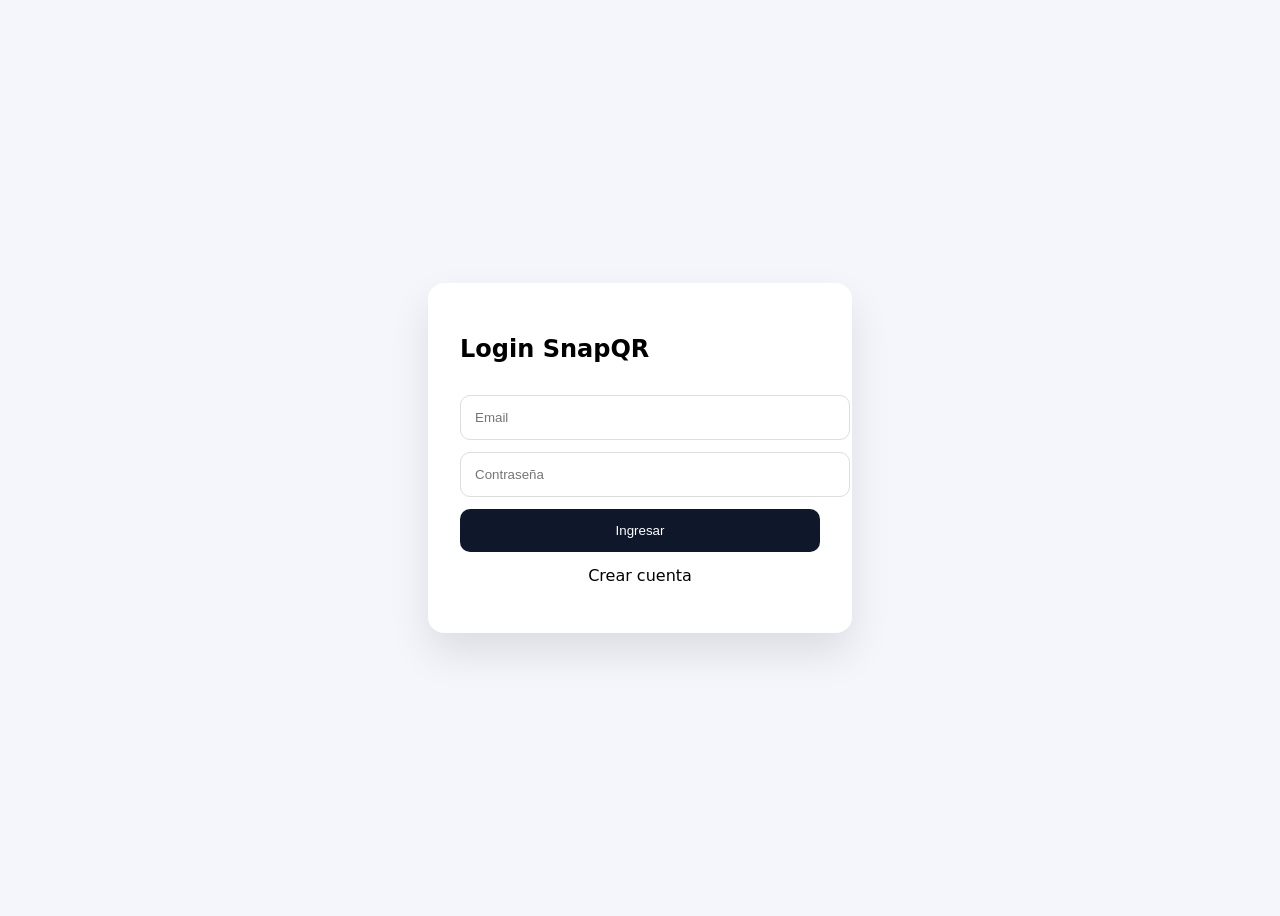
<file: login.html>
<!DOCTYPE html>
<html lang="es">
<head>
<meta charset="UTF-8">
<title>SnapQR · Login</title>
<style>
body{
  font-family:system-ui;
  background:#f4f6fb;
  display:flex;
  justify-content:center;
  align-items:center;
  height:100vh;
}
.card{
  background:white;
  padding:32px;
  width:360px;
  border-radius:16px;
  box-shadow:0 20px 40px rgba(0,0,0,.1);
}
input,button{
  width:100%;
  padding:14px;
  margin-top:12px;
  border-radius:10px;
  border:1px solid #ddd;
}
button{
  background:#0f172a;
  color:white;
  border:none;
}
.toggle{
  margin-top:14px;
  text-align:center;
  cursor:pointer;
}
</style>
</head>
<body>
<div class="card">
  <h2 id="title">Login SnapQR</h2>
  <input id="email" placeholder="Email">
  <input id="password" type="password" placeholder="Contraseña">
  <button onclick="submit()">Ingresar</button>
  <div class="toggle" onclick="toggle()">Crear cuenta</div>
  <p id="msg"></p>
</div>

<script>
const API = "https://snapqr-api.enzovillarroelv.workers.dev";
let mode = "login";

function toggle(){
  mode = mode==="login"?"register":"login";
  document.getElementById("title").textContent =
    mode==="login"?"Login SnapQR":"Registro SnapQR";
}

async function submit(){
  const email = email.value;
  const password = password.value;

  const res = await fetch(`${API}/api/${mode}`,{
    method:"POST",
    headers:{ "Content-Type":"application/json" },
    body:JSON.stringify({ email, password })
  });

  const data = await res.json();
  if(!res.ok) return msg.textContent = data.error;

  if(mode==="login"){
    localStorage.setItem("snapqr_token", data.token);
    location.href="/dashboard.html";
  } else {
    msg.textContent="Usuario creado, inicia sesión";
    toggle();
  }
}
</script>
</body>
</html>
</file>
